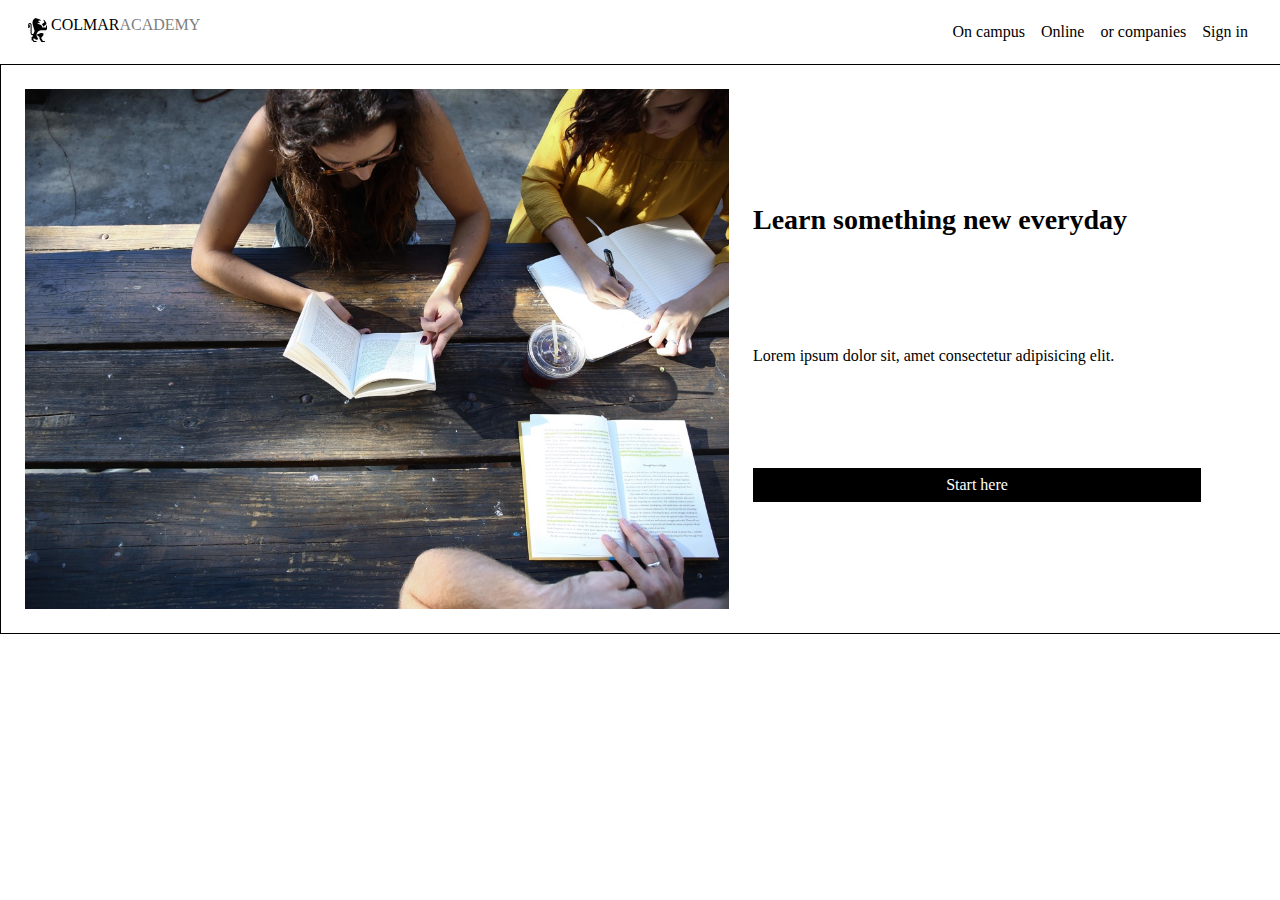
<file: index-S-1.html>
<!DOCTYPE html>
<html lang="en">
<head>
    <meta charset="UTF-8">
    <meta name="viewport" content="width=device-width, initial-scale=1.0">
    <link rel="stylesheet" type="text/css" href="style-S-1.css" />
    <title>S-1</title>
</head>
<body>
    <section class = "section-1">
        <div class = "section-1a">
            <div class = "section-1a-1">
                <img class="logo" src = "images/ic-logo.svg">
                <p class="colmar">COLMAR</p>
                <p class="academy">ACADEMY</p>
            </div>
            <div class = "section-1a-2">
                <p class = "sign-in-1">On campus</p>
                <p class = "sign-in-2">Online</p>
                <p class = "sign-in-3">or companies</p>
                <p class = "sign-in-4">Sign in</p>
            </div>
        </div>
        <div class = "section-1b">         
            <!--<div class = "section-1b-1">
                <img class = "section-1b-1" src = "images/banner.jpg">
            </div>-->
             <img class = "section-1b-1" src = "images/banner.jpg">
            <div class = "section-1b-2">
                <p class = "section-1b-2-a">Learn something new everyday</p>
                <p class = "section-1b-2-b">Lorem ipsum dolor sit, amet consectetur adipisicing elit.</p>
                <p class = "section-1b-2-c">Start here</p>
            </div>
        </div>
    </section> 
</body>
</html>
</file>
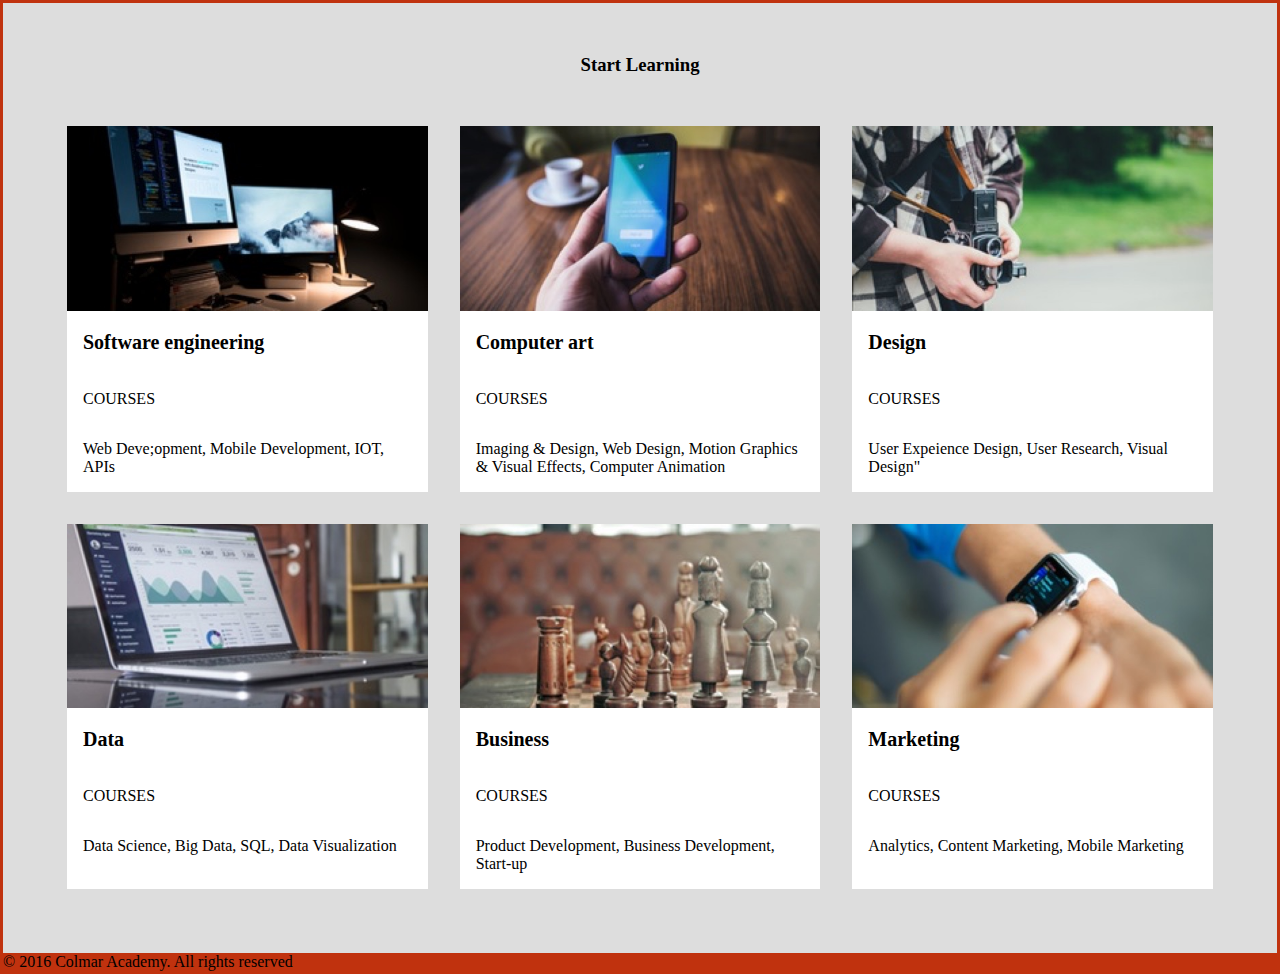
<file: index-S-3.html>
<!DOCTYPE html>
<html lang="en">
<head>
    <meta charset="UTF-8">
    <meta name="viewport" content="width=device-width, initial-scale=1.0">
    <link rel="stylesheet" type="text/css" href="style-S-3.css" />
    <title>ColmarAcademy</title>
</head>
<body class = "main">
    <section class = section-3>
        <h3 class = "section-3-a">Start Learning</h3>
        <div class ="section-3-b">
            <div>
                <img src="images/course-software.jpg" alt="course-software">
                <p class="course">Software engineering</p>
                <p>COURSES</p>
                <p>Web Deve;opment, Mobile Development, IOT, APIs</p>
            </div>
            <div>
                <img src="images/course-computer-art.jpg" alt="course-computer-art">
                <p class="course">Computer art</p>
                <p>COURSES</p>
                <p>Imaging & Design, Web Design, Motion Graphics & Visual Effects, Computer Animation</p>
            </div>
            <div>
                <img src="images/course-design.jpg" alt="course-sdesign">
                <p class="course">Design</p>
                <p>COURSES</p>
                <p>User Expeience Design, User Research, Visual Design"</p>
            </div>
            <div>
                <img src="images/course-data.jpg" alt="course-data">   
                <p class="course">Data</p>
                <p>COURSES</p>
                <p>Data Science, Big Data, SQL, Data Visualization</p>
            </div>
            <div>
                <img src="images/course-business.jpg" alt="course-business">
                <p class="course">Business</p>
                <p>COURSES</p>
                <p>Product Development, Business Development, Start-up</p>
            </div>
            <div>
                <img src="images/course-marketing.jpg" alt="course-marketing">
                <p class="course">Marketing</p>
                <p>COURSES</p>
                <p>Analytics, Content Marketing, Mobile Marketing</p>
            </div>
         
        </div>
    </section>
    
    <footer>&copy 2016 Colmar Academy. All rights reserved</footer>  
</body>
</html>
</file>
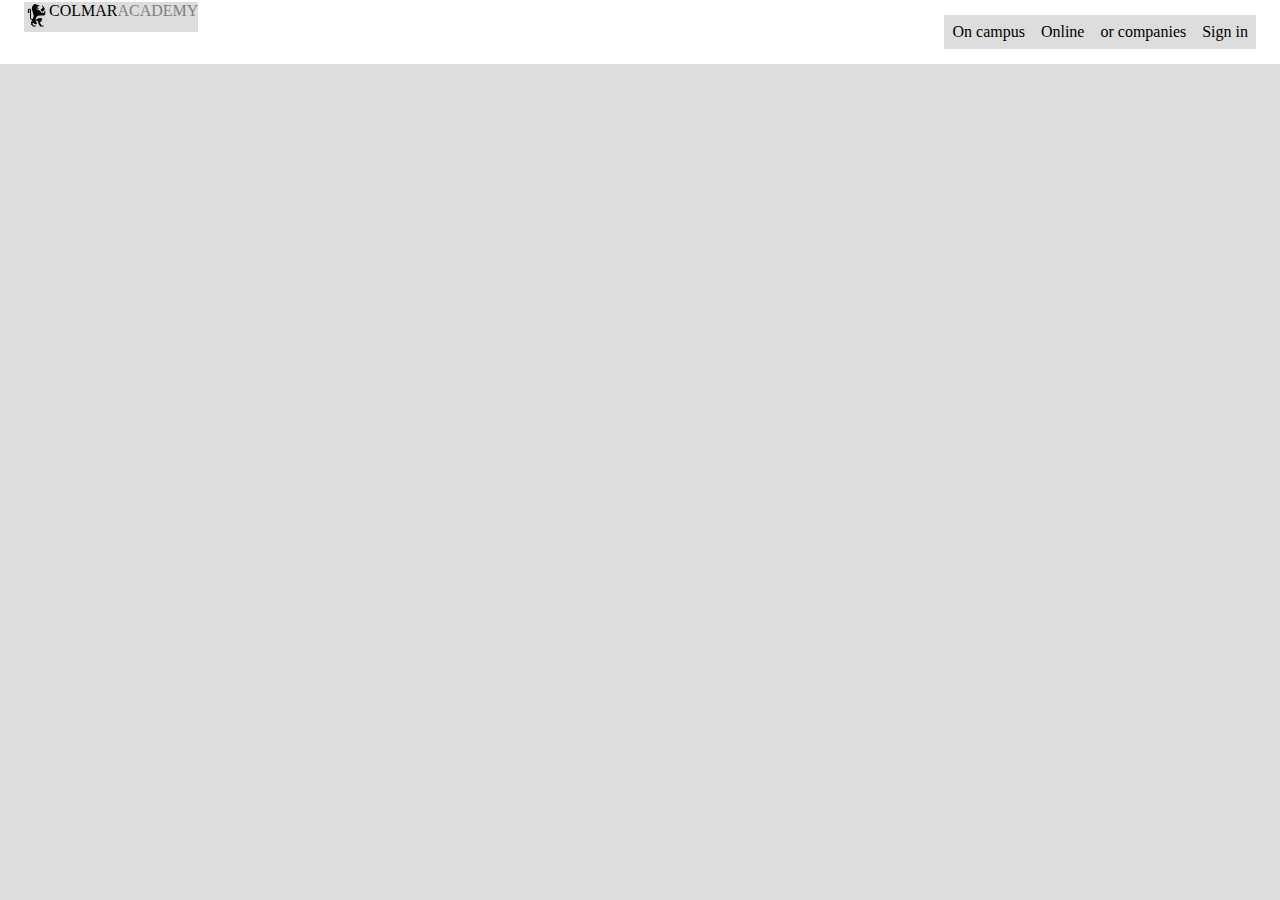
<file: index1.html>
<!DOCTYPE html>
<html lang="en">
    <head>
        <meta charset="UTF-8">
        <meta name="viewport" content="width=device-width, initial-scale=1.0">
        <link rel="stylesheet" type="text/css" href="style1.css"/>
        <title>ColAca</title>
    </head>
    <body>
         <div class = "section-1a">
            <div class = "section-1a-1">
                <img class="logo" src = "images/ic-logo.svg">
                <p class="colmar">COLMAR</p>
                <p class="academy">ACADEMY</p>
            </div>
            <div class = "section-1a-2">
                <p class = "sign-in-1">On campus</p>
                <p class = "sign-in-2">Online</p>
                <p class = "sign-in-3">or companies</p>
                <p class = "sign-in-4">Sign in</p>
            </div>
        </div>
    </body>
</html>
</file>
<file: style-S-1.css>
/*Section 1 is the heading with the theme*/
* {
    background-color: #ffffff;
    margin: 0px;
    padding: 0px;
}
.section-1 {
    background-color: #ffffff;
    display: flexbox;
    flex-direction: column;
    flex-wrap: wrap;
}
.section-1a {
    background-color: #ffffff;
    display: flex;
    flex-direction: row;
    flex-wrap: wrap;
    justify-content: space-between;
    width: auto;
    height: 64px;  
}
.section-1a-1 {
    background-color: #ffffff;
    display: flex;
    flex-direction: row;
    flex-wrap: wrap;
    align-self: center;
    width: auto;
    height: 32px;   
    padding-left: 24px;
}
.section-1a-1 .academy {
    color: gray;
}
.section-1a-2 {
    background-color: #ffffff;
    display: flex;
    flex-direction: row;
    flex-wrap: wrap;
    align-content: center;
    padding: 8px;
    padding-right: 24px;*/
}
.sign-in-1, .sign-in-2, .sign-in-3, .sign-in-4 {
    padding: 8px;
}

.section-1b {
    background-color: #ffffff;
    display: flex;
    flex-direction: row;
    flex-wrap: wrap;  
    width: 100vw; 
    height: auto; 
    padding: 24px;
    border: solid;
    border-width: .5px;
    
}
.section-1b-1 {
    background-color: #ffffff;
    height: auto; 
    display: flex;
    flex-direction: row;
    flex-wrap: wrap;
    padding-right: 12px;
}
.section-1b img {
    width: 55%;
    height: auto;
}   
.section-1b-2 {
    background-color: #ffffff;
    display: flex;
    flex-direction: column;
    flex-wrap: wrap;  
    width: 35%; 
    height: auto;  
    padding: 12px; 
    justify-content: space-evenly;
    padding-right: 12px;
}
.section-1b-2-a, .section-1b-2-b, .section-1b-2-c {
    padding: .5rem 0;
}
.section-1b-2-c {
    color: white;
    background-color: black;
    text-align: center;

}
.section-1b-2-a {
    font-size: 1.75rem;
    font-weight: 600;
}
</file>
<file: style-S-3.css>
/*Section 1 is the heading with the theme*/
body  {
    background-color: rgb(192, 50, 14);
    margin: 0px;
    padding: 3px;
}

.section-3 {
    background-color: #dddddd;
    display: flex;
    flex-direction: column;
    padding: 32px;
}
.section-3-a {
    text-align: center;
}
.section-3-b {
    display: flex;
    flex-direction: row;
    flex-wrap: wrap;
    background-color: #dddddd;
    padding: 16px;
}
.section-3-b div {
    display: flex;
    flex-direction: column;
    flex-wrap: wrap;
    flex-grow: 1;
    width: 30%;
    height: auto;
    background-color:white;
    margin: 16px;
}
div {
    background-color: white;
}
div img {
    width: 100%;
    justify-self: center;
    height: auto;
}

div p {
    padding: 0 16px;
}
.course {
    align-content: center;
    font-weight: 700;
    font-size: 1.25rem;
}
</file>
<file: style1.css>
* {
    margin: 0;
    padding: 0;
    background-color: #dddddd;
}
.section-1a {
    background-color: #ffffff;
    display: flex;
    flex-direction: row;
    justify-content: space-between;
    flex-wrap: wrap;
    height: 64px;  
    width: auto;
}
.section-1a-1 {
    background-color: #ffffff;
    display: flex;
    flex-direction: row;
    flex-wrap: wrap;
    height: 32px;   
    padding-left: 24px;
    align-content: flex-end;
}
.section-1a-1 .academy {
    color: gray;
}
.section-1a-1 .logo {
    width: 25px;
    height: auto;
}
.section-1a-2 {
    background-color: #ffffff;
    display: flex;
    flex-direction: row;
    flex-wrap: wrap;
    align-content: center;
    padding: 8px;
    padding-right: 24px;*/
}
.sign-in-1, .sign-in-2, .sign-in-3, .sign-in-4 {
    padding: 8px;
}
</file>
